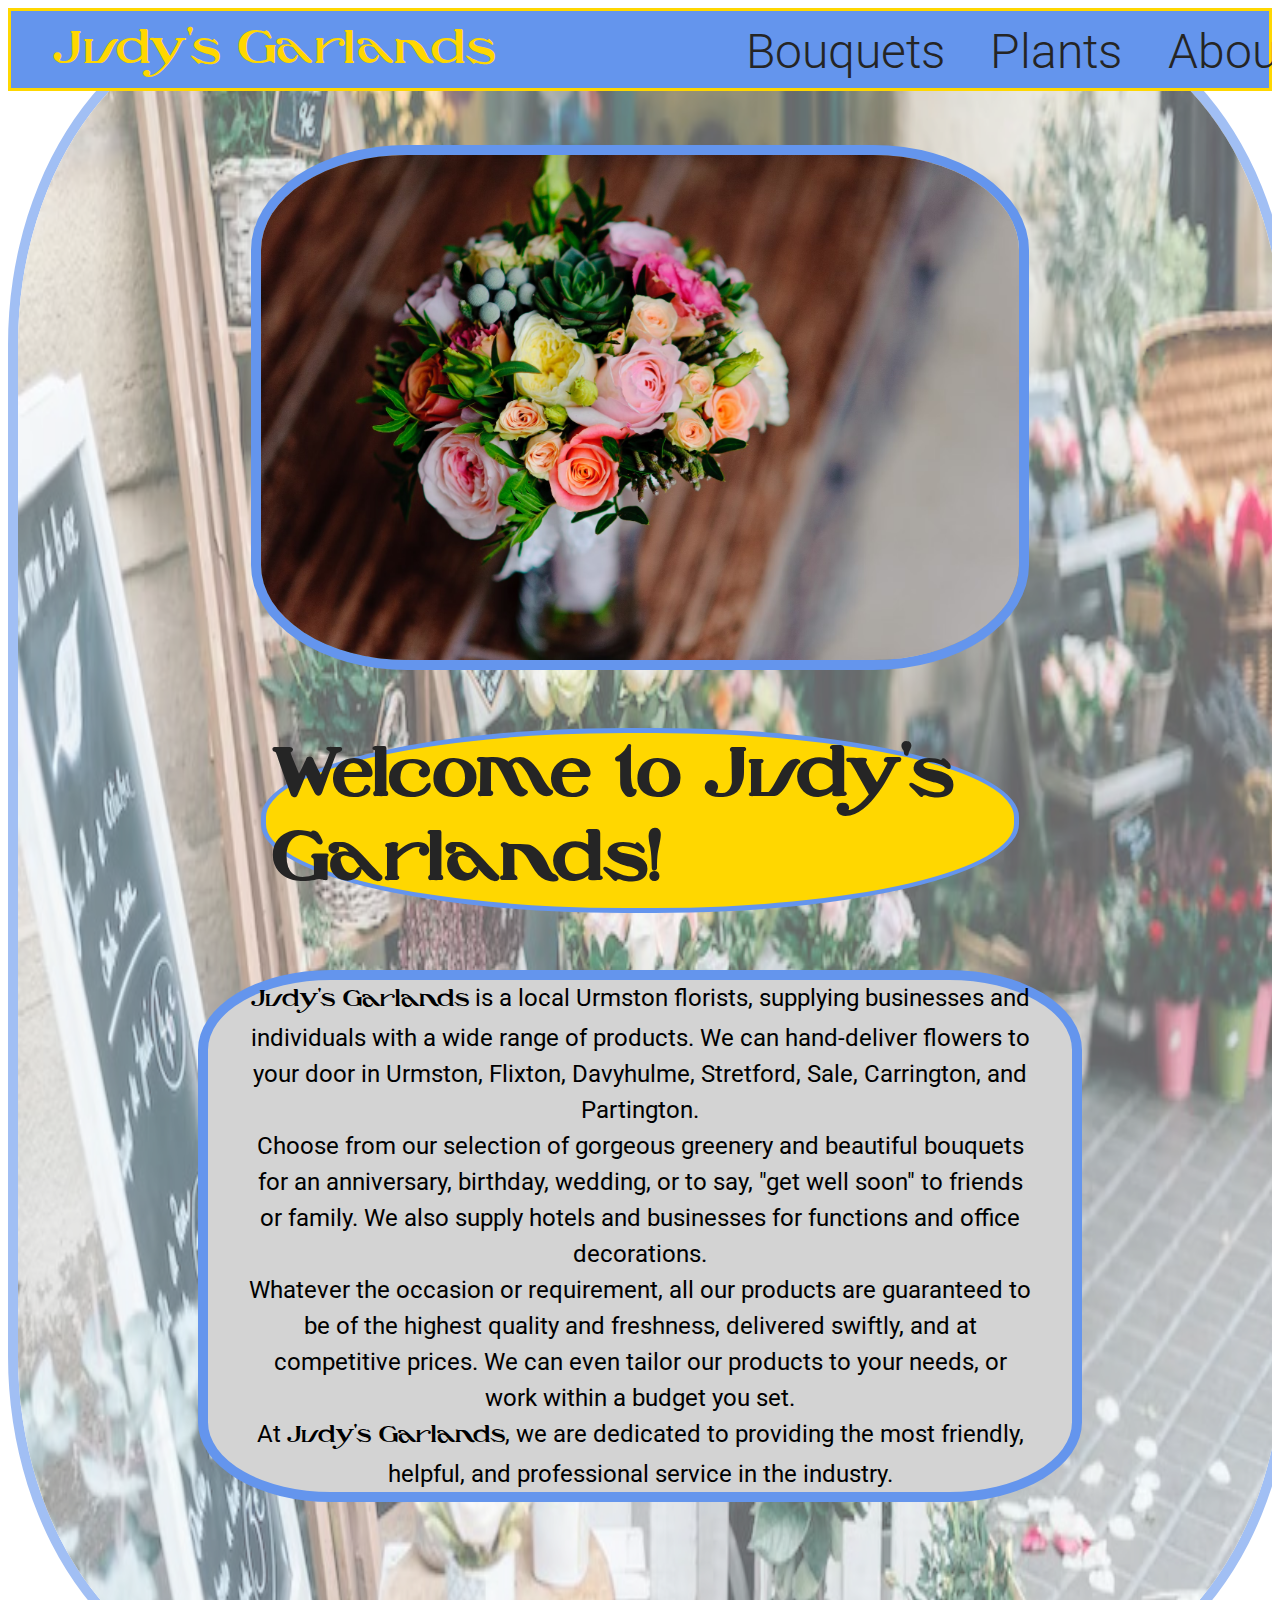
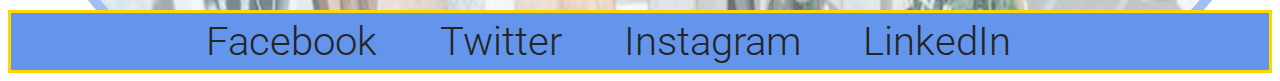
<file: index.html>
<!DOCTYPE html>
<html lang="en">
<head>
    <link rel="stylesheet" href="style.css">
    <meta charset="UTF-8">
    <meta name="viewport" content="width=device-width, initial-scale=1.0">
    <title>Judy's Garlands</title>
</head>
<body>
    <div class="background">
        <img class="fadedimage" src="florist.jpeg" alt="A picture of the front of a florists">
            <div class="body">
                <div>
                    <nav class="navbuttons">
                        <div class="leftnavbutton">
                        <a href="index.html" style="color: #ffd700;">Judy's Garlands</a>
                        </div>
                        <div class="rightnavbuttons">
                            <div class="navbuttons2">
                                <a href="page2.html" style="color: #252525;">Bouquets</a>
                            </div>
                            <div class="navbuttons2">
                                <a href="page3.html" style="color: #252525;">Plants</a>
                            </div>
                            <div class="navbuttons2">
                                <a href="page4.html" style="color: #252525;">About</a>
                            </div>
                        </div>
                    </nav>
                </div>
                <br>
                <br>
                <br>
                <div class="florists_picture">
                    <img src="bouquet_4.jpeg" width="60%" alt="A variety of roses with several other flowers">
                </div>
                <br>
                <br>
                <div>
                    <h1 class="header">
                        <div class="welcome">
                            Welcome to Judy's Garlands!
                        </div>
                    </h1>
                </div>
                <br>
                <br>
                <div class="aboutus1">
                    <p class="p">
                        <span id="jg">Judy's Garlands</span> is a local Urmston florists, supplying businesses and individuals with a wide range of products. We can hand-deliver flowers to your door in Urmston, Flixton, Davyhulme, Stretford, Sale, Carrington, and Partington.
                    </p>
                    <p class="p">    
                        Choose from our selection of gorgeous greenery and beautiful bouquets for an anniversary, birthday, wedding, or to say, "get well soon" to friends or family. We also supply hotels and businesses for functions and office decorations.
                    </p>    
                    <p class="p">
                        Whatever the occasion or requirement, all our products are guaranteed to be of the highest quality and freshness, delivered swiftly, and at competitive prices. We can even tailor our products to your needs, or work within a budget you set.
                    </p>
                    <p class="p">
                        At <span id="jg">Judy's Garlands</span>, we are dedicated to providing the most friendly, helpful, and professional service in the industry.
                    </p>
                </div>
                <br>
                <br>
                <br>
                <br>
                <br>
                <br>
                <br>
                <div>
                    <footer class="footer">
                        <div class="footerbuttons">
                            <a href="https://www.facebook.com/" style="color: #252525;">Facebook</a>
                        </div>
                        <div class="footerbuttons">
                            <a href="https://www.twitter.com/" style="color: #252525;">Twitter</a>
                        </div>
                        <div class="footerbuttons">
                            <a href="https://www.instagram.com/" style="color: #252525;">Instagram</a>
                        </div>
                        <div class="footerbuttons">
                            <a href="https://www.linkedin.com/" style="color: #252525;">LinkedIn</a>
                        </div>
                    </footer>
                </div>
            </div>
    </div>
</body>
</html>
</file>
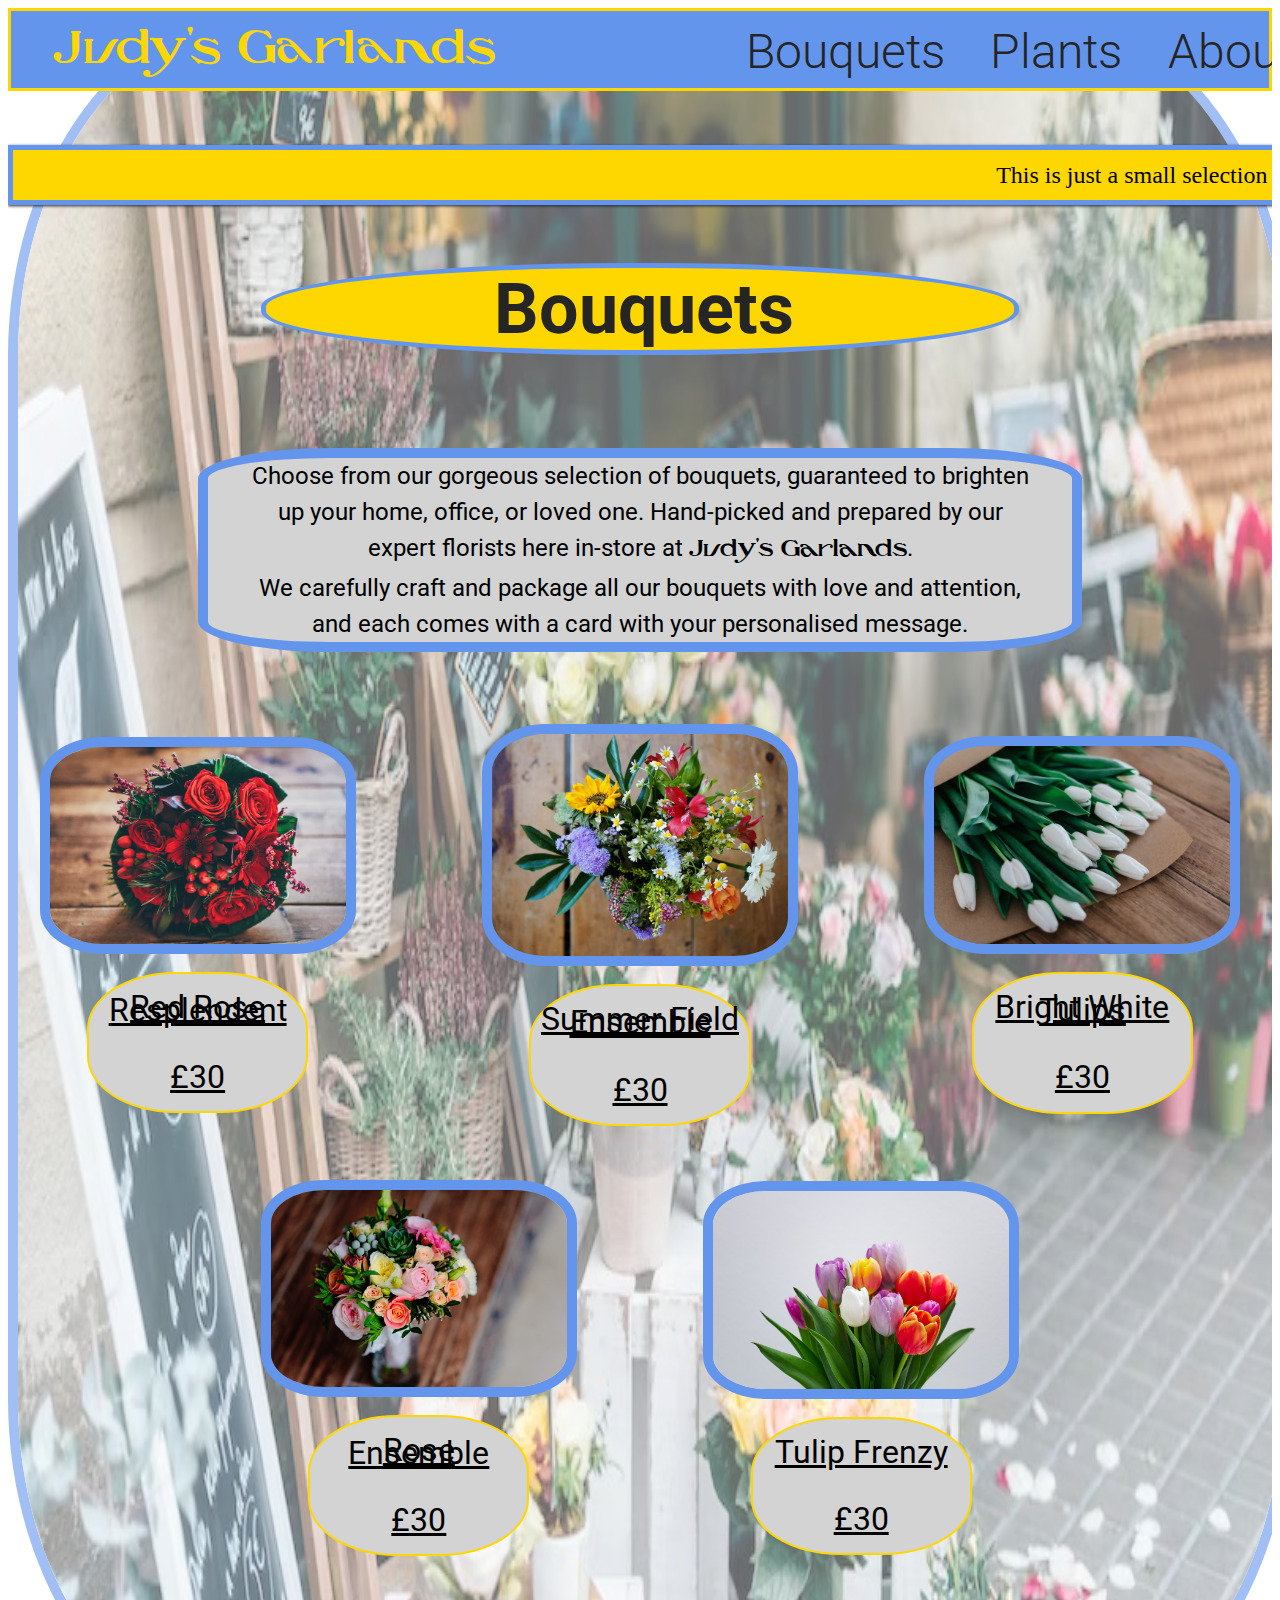
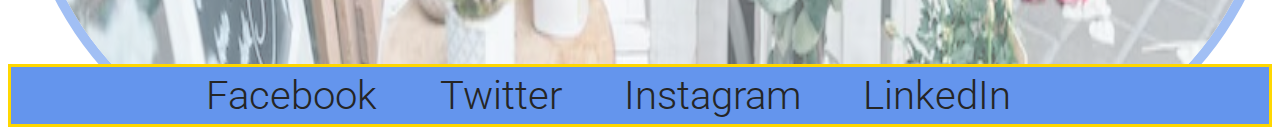
<file: page2.html>
<!DOCTYPE html>
<html lang="en">
<head>
    <link rel="stylesheet" href="style.css">
    <meta charset="UTF-8">
    <meta name="viewport" content="width=device-width, initial-scale=1.0">
    <title>Bouquets</title>
</head>
<body>
    <div class="background">
        <img class="fadedimage" src="florist.jpeg" alt="A picture of the front of a florists">
            <div class="body">
                <div>
                    <nav class="navbuttons">
                        <div class="leftnavbutton">
                            <a href="index.html" style="color: #ffd700;">Judy's Garlands</a>
                        </div>
                        <div class="rightnavbuttons">
                            <div class="navbuttons2">
                                <a href="page2.html" style="color: #252525;">Bouquets</a>
                            </div>
                            <div class="navbuttons2">
                                <a href="page3.html" style="color: #252525;">Plants</a>
                            </div>
                            <div class="navbuttons2">
                                <a href="page4.html" style="color: #252525;">About</a>
                            </div>
                        </div>
                    </nav>
                </div>    
                <br>
                <br>
                <br>
                <div class="marquee">
                    <p>This is just a small selection of our stock. Call us for more info or drop in to see our full product range</p>
                </div>
                <br>
                <br>
                <div>
                    <h1 class="header">
                        <div class="Titles">
                            Bouquets
                        </div>
                    </h1>
                </div>
                <br>
                <br>
                <br>
                <br>
                <div class="aboutus1">
                    <p class="p">
                        Choose from our gorgeous selection of bouquets, guaranteed to brighten up your home, office, or loved one. Hand-picked and prepared by our expert florists here in-store at <span id="jg">Judy's Garlands</span>.
                    </p>
                    <p class="p">
                        We carefully craft and package all our bouquets with love and attention, and each comes with a card with your personalised message.
                    </p>
                </div>
                <br>
                <br>
                <br>
                <br>
                <br>
                <div class="productpictures">
                    <div class="imagealignment">
                        <div class="toprowimages">
                            <img src="bouquet_1.jpeg" alt="Red roses and some other red flowers">
                            <br>
                            <div class="picturetext">
                                <p class="picturetext2">
                                    <u>Red Rose Resplendent</u>
                                </p>
                                <p class="picturetext2">
                                    <u>£30</u>
                                </p>
                            </div>    
                        </div>
                        <div class="toprowimages">
                            <img src="bouquet_2.jpeg" alt="A wide selection of field flowers">
                            <br>
                            <div class="picturetext">
                                <p class="picturetext2">
                                    <u>Summer Field Ensemble</u>
                                </p>
                                <p class="picturetext2">
                                    <u>£30</u>
                                </p>
                            </div>
                        </div>
                        <div class="toprowimages">
                            <img src="bouquet_3.jpeg" alt="a bunch of 20 white tulips">
                            <br>
                            <div class="picturetext">
                                <p class="picturetext2">
                                    <u>Bright White Tulips</u>
                                </p>
                                <p class="picturetext2">
                                    <u>£30</u>
                                </p>
                            </div>
                        </div>
                    </div>
                    <br>
                    <br>
                    <br>
                    <div class="imagealignment">    
                        <div class="bottomrowimages">
                            <img src="bouquet_4.jpeg" alt="A variety of roses with several other flowers">
                            <br>
                            <div class="picturetext">
                                <p class="picturetext2">
                                    <u>Rose Ensemble</u>
                                </p>
                                <p class="picturetext2">
                                    <u>£30</u>
                                </p>
                            </div>
                        </div>
                        <div class="bottomrowimages">
                            <img src="bouquet_5.jpeg" alt="A selection of different coloured tulips">
                            <br>
                            <div class="picturetext">
                                <p class="picturetext2">
                                    <u>Tulip Frenzy</u>
                                </p>
                                <p class="picturetext2">
                                    <u>£30</u>
                                </p>
                            </div>
                        </div>
                    </div>    
                </div>
                <br>
                <br>
                <br>
                <br>
                <br>
                <br>
                <div>    
                <footer class="footer">
                    <div class="footerbuttons">
                        <a href="https://www.facebook.com/" style="color: #252525;">Facebook</a>
                    </div>
                    <div class="footerbuttons">
                        <a href="https://www.twitter.com/" style="color: #252525;">Twitter</a>
                    </div>
                    <div class="footerbuttons">
                        <a href="https://www.instagram.com/" style="color: #252525;">Instagram</a>
                    </div>
                    <div class="footerbuttons">
                        <a href="https://www.linkedin.com/" style="color: #252525;">LinkedIn</a>
                    </div>
                </footer>
                </div>
            </div>
    </div>        
</body>
</html>
</file>
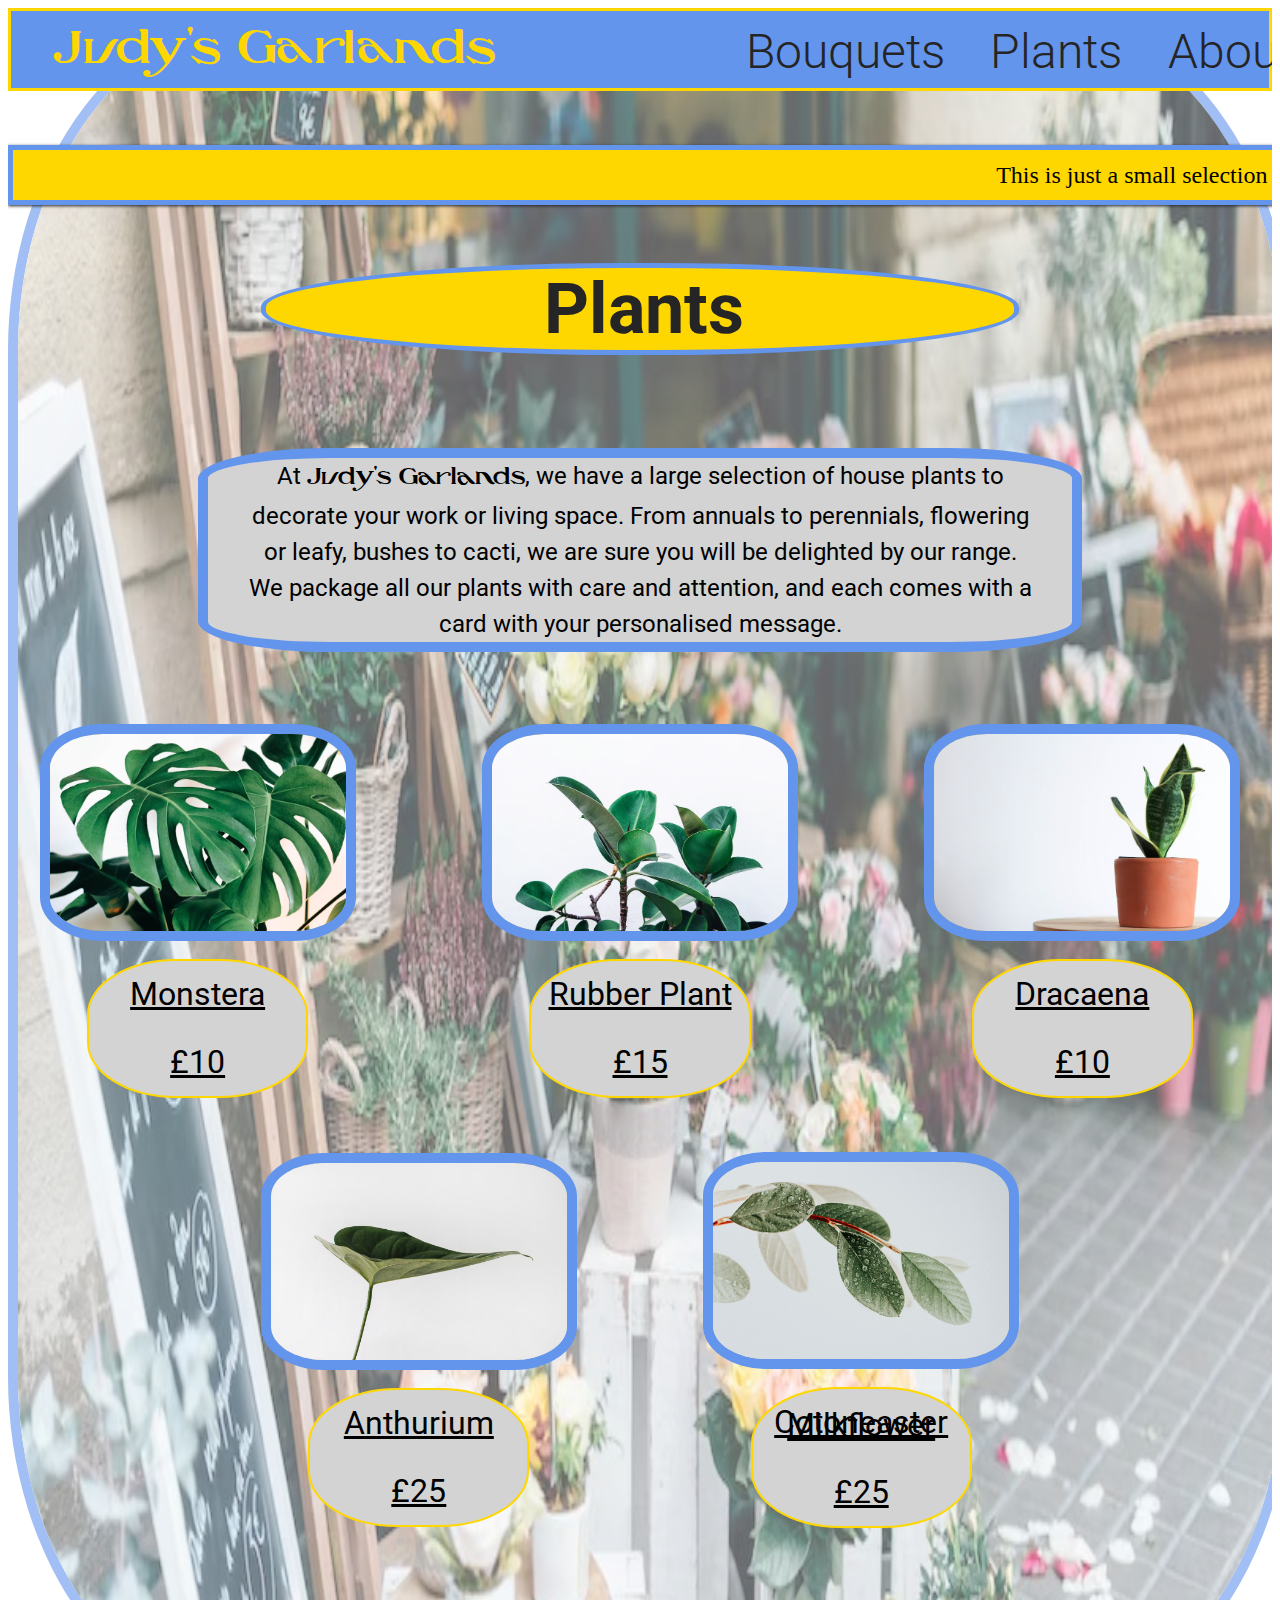
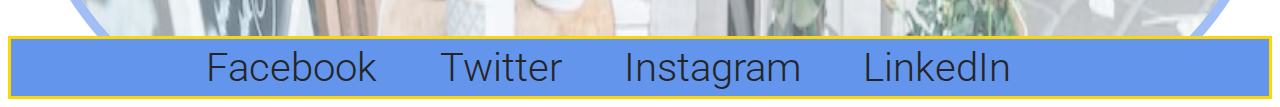
<file: page3.html>
<!DOCTYPE html>
<html lang="en">
<head>
    <link rel="stylesheet" href="style.css">
    <meta charset="UTF-8">
    <meta name="viewport" content="width=device-width, initial-scale=1.0">
    <title>Plants</title>
</head>
<body>
    <div class="background">
        <img class="fadedimage" src="florist.jpeg" alt="A picture of the front of a florists">
            <div class="body">
                <div>
                    <nav class="navbuttons">
                        <div class="leftnavbutton">
                            <a href="index.html" style="color: #ffd700;">Judy's Garlands</a>
                        </div>
                        <div class="rightnavbuttons">
                            <div class="navbuttons2">
                                <a href="page2.html" style="color: #252525;">Bouquets</a>
                            </div>
                            <div class="navbuttons2">
                                <a href="page3.html" style="color: #252525;">Plants</a>
                            </div>
                            <div class="navbuttons2">
                                <a href="page4.html" style="color: #252525;">About</a>
                            </div>
                        </div>
                    </nav>
                </div>    
                <br>
                <br>
                <br>
                <div class="marquee">
                    <p>This is just a small selection of our stock. Call us for more info or drop in to see our full product range</p>
                </div>
                <br>
                <br>
                <div>
                    <h1 class="header">
                        <div class="Titles">
                            Plants
                        </div>
                    </h1>
                </div>
                <br>
                <br>
                <br>
                <br>
                <div class="aboutus1">
                    <p class="p">
                        At <span id="jg">Judy's Garlands</span>, we have a large selection of house plants to decorate your work or living space. From annuals to perennials, flowering or leafy, bushes to cacti, we are sure you will be delighted by our range.
                    </p>
                    <p class="p">
                        We package all our plants with care and attention, and each comes with a card with your personalised message.
                    </p>
                </div>
                <br>
                <br>
                <br>
                <br>
                <br>
                <div class="productpictures">
                    <div class="imagealignment">
                        <div class="toprowimages">
                            <img src="plant_1.jpeg" alt="A few leaves of Monstera Deliciosa">
                            <br>
                            <div class="picturetext">
                                <p class="picturetext2">
                                    <u>Monstera</u>
                                </p>
                                <p class="picturetext2">
                                    <u>£10</u>
                                </p>
                            </div>    
                        </div>
                        <div class="toprowimages">
                            <img src="plant_2.jpeg" alt="The top of a small Ficus Elastica Robusta Rubber Plant">
                            <br>
                            <div class="picturetext">
                                <p class="picturetext2">
                                    <u>Rubber Plant</u>
                                </p>
                                <p class="picturetext2">
                                    <u>£15</u>
                                </p>
                            </div>
                        </div>
                        <div class="toprowimages">
                            <img src="plant_3.jpeg" alt="A single potted Dracaena plant">
                            <br>
                            <div class="picturetext">
                                <p class="picturetext2">
                                    <u>Dracaena</u>
                                </p>
                                <p class="picturetext2">
                                    <u>£10</u>
                                </p>
                            </div>
                        </div>
                    </div>
                    <br>
                    <br>
                    <br>
                    <div class="imagealignment">    
                        <div class="bottomrowimages">
                            <img src="plant_4.jpeg" alt="A single green Anthurium leaf. They look better in bloom">
                            <br>
                            <div class="picturetext">
                                <p class="picturetext2">
                                    <u>Anthurium</u>
                                </p>
                                <p class="picturetext2">
                                    <u>£25</u>
                                </p>
                            </div>
                        </div>
                        <div class="bottomrowimages">
                            <img src="plant_5.jpeg" alt="Some wet Cotoneaster Milkflower leaves. Don't eat the berries!">
                            <br>
                            <div class="picturetext">
                                <p class="picturetext2">
                                    <u>Cotoneaster Milkflower</u>
                                </p>
                                <p class="picturetext2">
                                    <u>£25</u>
                                </p>
                            </div>
                        </div>
                    </div>    
                </div>
                <br>
                <br>
                <br>
                <br>
                <br>
                <br>
                <div>    
                <footer class="footer">
                    <div class="footerbuttons">
                        <a href="https://www.facebook.com/" style="color: #252525;">Facebook</a>
                    </div>
                    <div class="footerbuttons">
                        <a href="https://www.twitter.com/" style="color: #252525;">Twitter</a>
                    </div>
                    <div class="footerbuttons">
                        <a href="https://www.instagram.com/" style="color: #252525;">Instagram</a>
                    </div>
                    <div class="footerbuttons">
                        <a href="https://www.linkedin.com/" style="color: #252525;">LinkedIn</a>
                    </div>
                </footer>
                </div>
            </div>
    </div>        
</body>
</html>
</file>
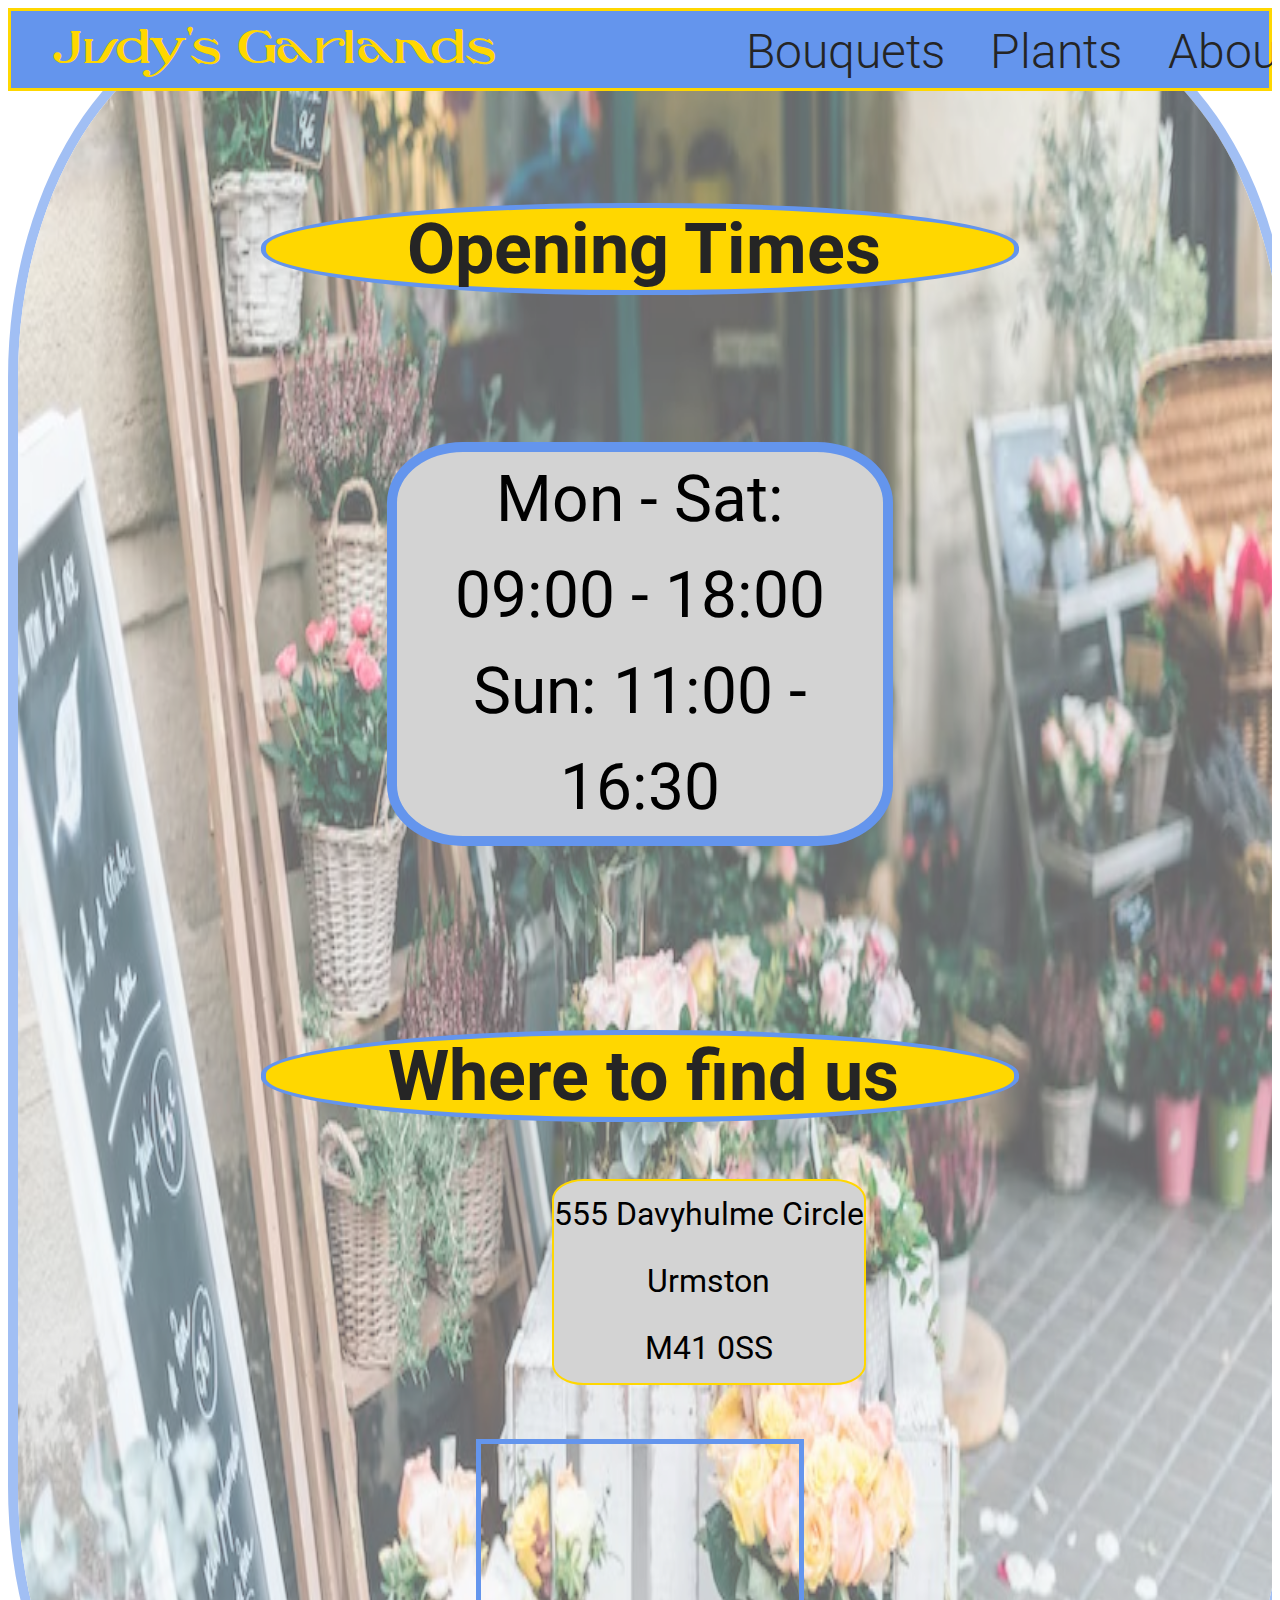
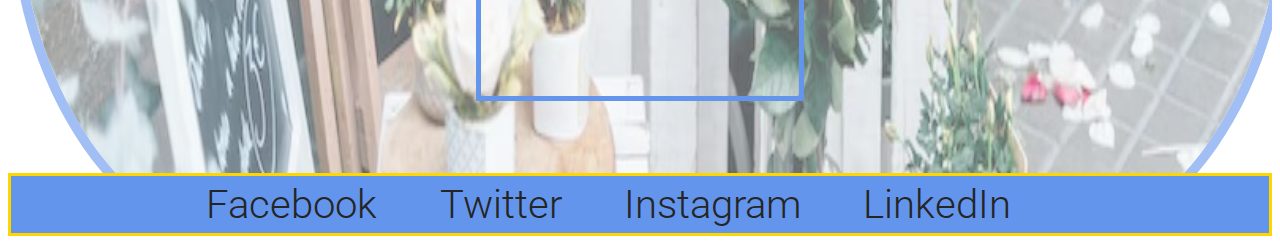
<file: page4.html>
<!DOCTYPE html>
<html lang="en">
<head>
    <link rel="stylesheet" href="style.css">
    <meta charset="UTF-8">
    <meta name="viewport" content="width=device-width, initial-scale=1.0">
    <title>Opening Times</title>
</head>
<body>
    <div class="background">
        <img class="fadedimage" src="florist.jpeg" alt="A picture of the front of a florists">
            <div class="body">
                <div>
                    <nav class="navbuttons">
                        <div class="leftnavbutton">
                            <a href="index.html" style="color: #ffd700;">Judy's Garlands</a>
                        </div>
                        <div class="rightnavbuttons">
                            <div class="navbuttons2">
                                <a href="page2.html" style="color: #252525;">Bouquets</a>
                            </div>
                            <div class="navbuttons2">
                                <a href="page3.html" style="color: #252525;">Plants</a>
                            </div>
                            <div class="navbuttons2">
                                <a href="page4.html" style="color: #252525;">About</a>
                            </div>
                        </div>
                    </nav>
                </div>
                <br>
                <br>
                <br>
                <br>
                <br>
                <div>
                    <h1 class="header">
                        <div class="Titles">
                            Opening Times
                        </div>
                    </h1>
                </div>
                <br>
                <br>
                <br>
                <br>
                <br>
                <br>
                <br>
                <div class="aboutus2">
                    <p class="p">
                        Mon - Sat: 09:00 - 18:00
                    </p>
                    <p class="p">
                        Sun: 11:00 - 16:30
                    </p>
                </div>
                <br>
                <br>
                <br>
                <br>
                <br>
                <br>
                <br>
                <br>
                <br>
                <div>
                    <h1 class="header">
                        <div class="Titles">
                            Where to find us
                        </div>
                    </h1>
                </div>
                <br>
                <br>
                <div class="addresstext">
                    <p class="picturetext2">
                        555 Davyhulme Circle
                    </p>
                    <p class="picturetext2">
                        Urmston
                    </p>
                    <p class="picturetext2">
                        M41 0SS
                    </p>
                </div>
                <br>
                <br>
                <br>
                <br>
                <div class="google-map">
                    <iframe src="https://www.google.com/maps/embed?pb=!1m14!1m12!1m3!1d998.820758622196!2d-2.3569933717003684!3d53.45756637717331!2m3!1f0!2f0!3f0!3m2!1i1024!2i768!4f13.1!5e0!3m2!1sen!2suk!4v1719326735842!5m2!1sen!2suk" width="600" height="450" style="border:0;" loading="lazy" referrerpolicy="no-referrer-when-downgrade"></iframe>
                </div>
                <br>
                <br>
                <br>
                <br>
                <div>
                    <footer class="footer">
                        <div class="footerbuttons">
                            <a href="https://www.facebook.com/" style="color: #252525;">Facebook</a>
                        </div>
                        <div class="footerbuttons">
                            <a href="https://www.twitter.com/" style="color: #252525;">Twitter</a>
                        </div>
                        <div class="footerbuttons">
                            <a href="https://www.instagram.com/" style="color: #252525;">Instagram</a>
                        </div>
                        <div class="footerbuttons">
                            <a href="https://www.linkedin.com/" style="color: #252525;">LinkedIn</a>
                        </div>
                    </footer>
                </div>
            </div>
    </div>        
</body>
</html>
</file>
<file: style.css>
@import url('https://fonts.googleapis.com/css2?family=Roboto:ital,wght@0,100;0,300;0,400;0,500;0,700;0,900;1,100;1,300;1,400;1,500;1,700;1,900&display=swap');

@font-face {
    font-family: ozswizard;
    src: url(OzsWizardTinWoodman-R363.ttf);
}

.body {
    position: relative;
}

.background {
    overflow: hidden;
    position: relative;
    background-repeat: no-repeat;
    background-size: cover;
    }

img {
    border: solid 10px #6495ED;
    border-radius: 20%;
}

.fadedimage {
    opacity: 0.6;
    position: absolute;
    left: 0;
    top: 0;
    width: 100%;
    height: 100%;
}

a:link {
    text-decoration: none;
    color: #252525;
    }

.navbuttons {
    font-family: "Roboto", sans-serif;
    color: #252525;
    display: flex;
    justify-content:space-between;
    background-color:#6495ED;
    border: solid #ffd700;
    border-radius: 0%;
    padding: 5px;
}

.leftnavbutton {
    /* border: solid #1c1c1c 2px; */
    font-family: ozswizard;
    font-size: 300%;
    display: flex;
    justify-content: space-around;
    margin-top: 0.75%;
    margin-left: 3%;
}

.rightnavbuttons {
    /* border: solid #1c1c1c 2px; */
    color: #252525;
    font-size: 300%;
    font-weight: 300;
    display: flex;
    margin-top: 0.6%;
    margin-right: 5%;
}

.navbuttons2 {
    display: flex;
    margin-right: 10%;
}

.toprowimages:hover {
    width: 30%;
}


.bottomrowimages:hover {
    width: 27%;
}

.marquee {
    box-shadow: 0 1px 3px #252525;
    border: 5px solid #6495ED;
    background-color: #ffd700;
    overflow: hidden;
    position: relative;
    height: 50px;
    width: 100%;
    white-space: nowrap;
}

.marquee p {
    font-family: "Roboto" sans-serif;
    font-size: x-large;
    position: absolute;
    width: auto;
    height: 100%;
    margin: 0;
    line-height: 50px;
    text-align: center;
    transform: translateX(100%);
    /* Animate to the left */
    animation: scroll-left 10s linear infinite;
}

@keyframes scroll-left {
    0% {
        transform: translateX(100%);
    }

    100% {
        transform: translateX(-100%);
    }
}

.header {
    display: flex;
    justify-content: center;
    border: solid 5px #6495ED;
    border-radius: 48%;
    background-color: #ffd700;
    margin-left: 20%;
    margin-right: 20%;
}

.Titles {
     /* border: solid #1c1c1c 2px; */
     font-family: "Roboto", sans-serif;
     font-size: 70px;
     color: #252525;
     margin-left: 1%;
}

.florists_picture {
    /* border: solid #1c1c1c 2px; */
    display: flex;
    justify-content: center;
}

.productpictures {
    justify-content: center;
}

.imagealignment {
    display: flex;
    align-items: row;
    justify-content: center;
}

.toprowimages {
    display: flex;
    flex-direction: column;
    justify-content: center;
    width: 25%;
    margin-left: 5%;
    margin-right: 5%;
    transition-duration: 2s;
    transition-timing-function: ease-in-out;
    transition-delay: 0s;
}

.bottomrowimages {
    display: flex;
    flex-direction: column;
    justify-content: center;
    width: 25%;
    margin-left: 5%;
    margin-right: 5%;
    transition-duration: 2s;
    transition-timing-function: ease-out;
    transition-delay: 1s;
}

.picturetext {
    border: solid #ffd700 2px;
    border-radius: 40%;
    background-color: #d3d3d3;
    font-family: "Roboto", sans-serif;
    font-size: xx-large;
    background-color: #d3d3d3;
    display: inline-flex;
    flex-flow: column wrap;
    justify-content: center;
    text-align: center;
    margin-left: 15%;
    margin-right: 15%;
    line-height: 0.1;
}

.addresstext {
    border: solid #ffd700 2px;
    border-radius: 10%;
    background-color: #d3d3d3;
    font-family: "Roboto", sans-serif;
    font-size: xx-large;
    background-color: #d3d3d3;
    display: inline-flex;
    flex-flow: column wrap;
    justify-content: center;
    text-align: center;
    margin-left: 43%;
    margin-right: 15%;
    line-height: 0.1;
}


.welcome {
    /* border: solid #1c1c1c 2px; */
    font-family: ozswizard;
    font-size: 70px;
    color: #252525;
    margin-top: 1%;
    margin-left: 1%;
}

.p {
    /* border: solid 10px #6495ED */
    line-height: 1.5;
    margin-top: 0;
    margin-bottom: 0;
    margin-left: 40px;
    margin-right: 40px;
}

.aboutus1 {
    border: solid 10px #6495ED;
    border-radius: 15%;
    font-family: "Roboto", sans-serif;
    font-size: x-large;
    background-color: #d3d3d3;
    display: inline-flex;
    flex-flow: column wrap;
    justify-content: center;
    text-align: center;
    margin-left: 15%;
    margin-right: 15%;
}

.aboutus2 {
    border: solid 10px #6495ED;
    border-radius: 15%;
    font-family: "Roboto", sans-serif;
    font-size: 400%;
    background-color: #d3d3d3;
    display: flex;
    flex-flow: column wrap;
    justify-content: center;
    text-align: center;
    margin-left: 30%;
    margin-right: 30%;
}


#jg {
    font-family: ozswizard;
}

.google-map {
    border: solid #6495ED 5px;
    margin-left: 37%;
    margin-right: 37%;
    padding-bottom: 20%;
    position: relative;
}

.google-map iframe {
    height: 100%;
    width: 100%;
    left: 0;
    top: 0;
    position: absolute;
}

.footer {
    font-family: "Roboto", sans-serif;
    color: #252525;
    display: flex;
    justify-content: center;
    border: solid #ffd700;
    background-color: #6495ED;
    border-radius: 0%;
    padding: 5px;
    font-size: 250%;
    font-weight: 300;
}

.footerbuttons {
    display: flex;
    margin-right: 5%;
}
</file>
